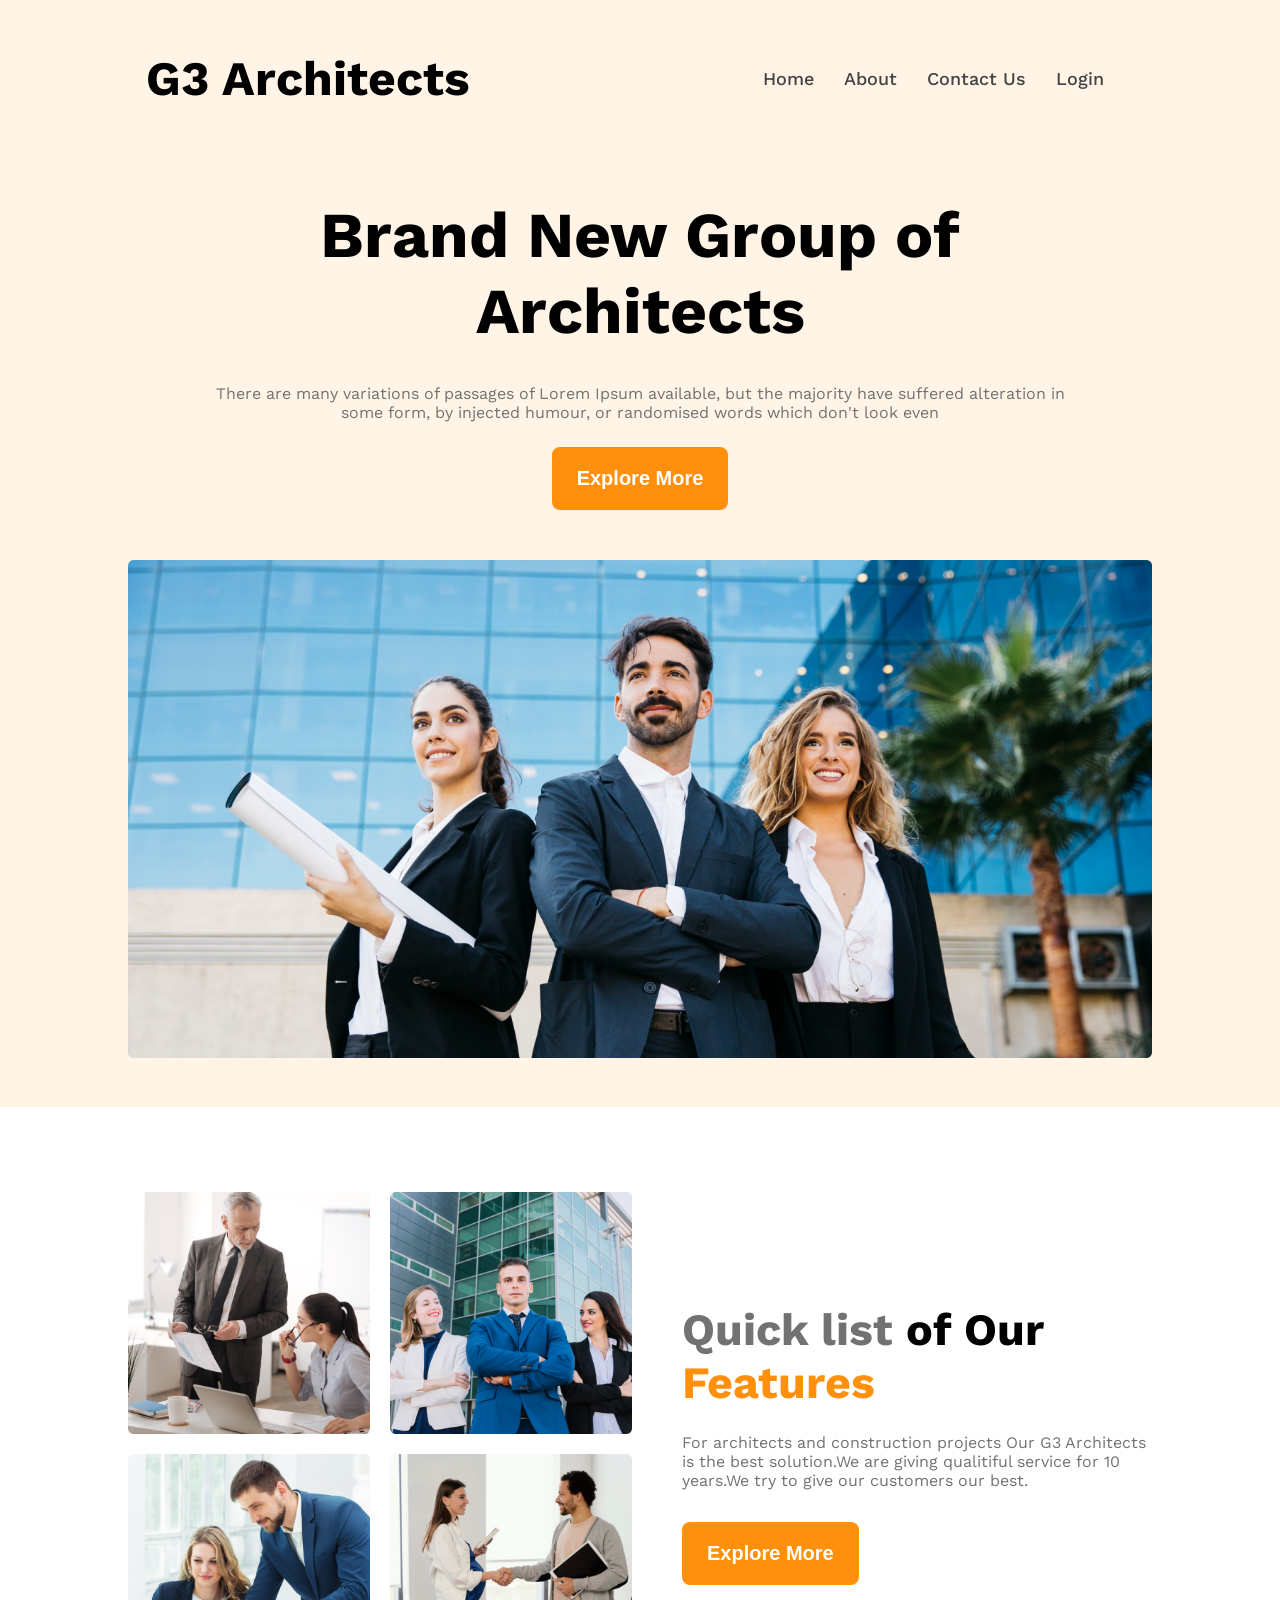
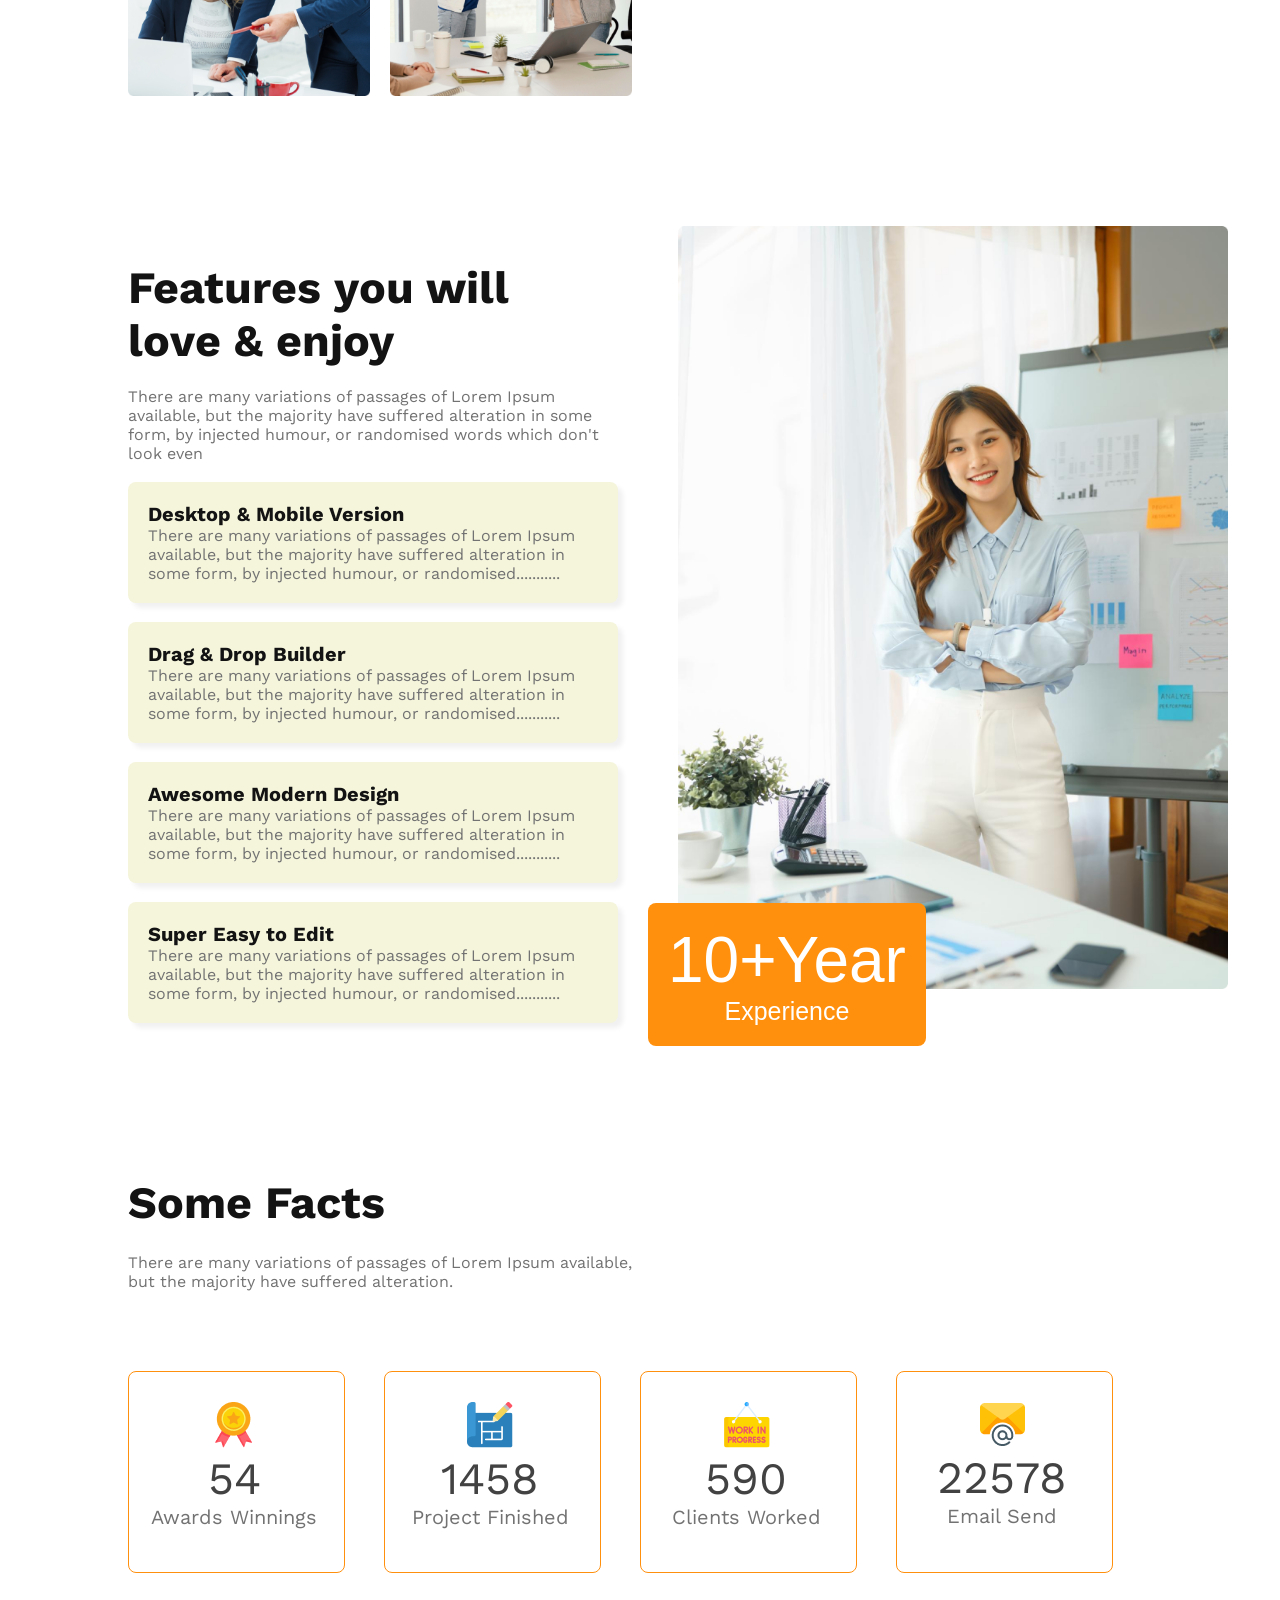
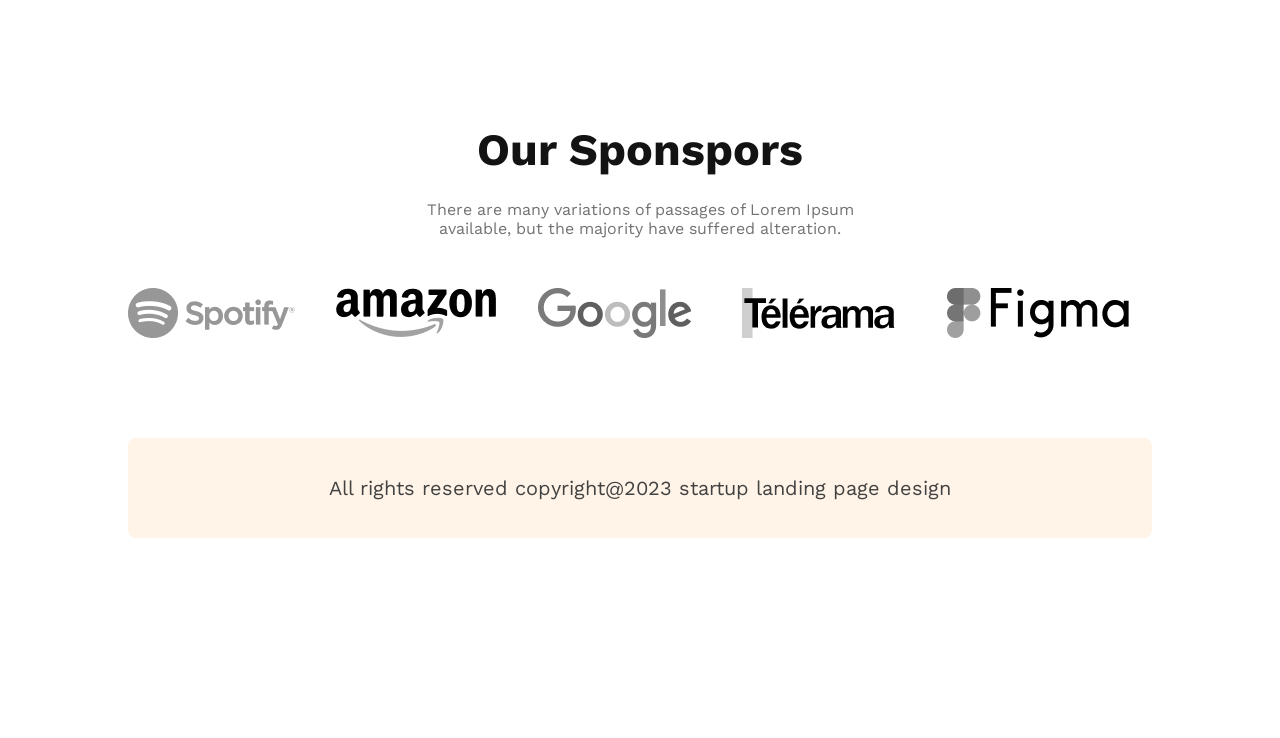
<file: index.html>
<!DOCTYPE html>
<html lang="en">
<head>
    <meta charset="UTF-8">
    <meta name="viewport" content="width=device-width, initial-scale=1.0">
    <title>g3 architects</title>
    <link rel="stylesheet" href="styles/architects.css">
</head>
<body class="work-sans-font">
     <!-- banner section start -->
    <header class="bg-light">
<nav class="navbar display-flex">
<h3 class="brand">G3 Architects</h3>
<ul class="nav-links display-flex">

<li class="nav-item"><a href="" class="nav-link text-gray">Home</a></li>
<li class="nav-item"><a href="" class="nav-link text-gray">About</a></li>
<li class="nav-item"><a href="" class="nav-link text-gray">Contact Us</a></li>
<li class="nav-item"><a href="" class="nav-link text-gray">Login</a></li>

</ul>

</nav>

<div class="banner">
<div class="banner-content">

    <h1 class="banner-title">Brand New Group of Architects </h1>
<p class="banner-description">There are many variations of passages of Lorem Ipsum available, but the majority have suffered alteration in 
some form, by injected humour, or randomised words which don't look even</p>
<button class="btn-primary">Explore More</button>

</div>
<div style="width: 80%; margin: 0 auto;">
    <img class="banner-image" src="./images/banner.png" alt="">
</div>
    
</div>
    </header>
     <!-- banner section end -->

    <main>
       <!-- our features section start -->
        <section class="our-features">
           <div class="team-images-item">
             <img class="team-image" src="./images/team1.png" alt="">
            <img class="team-image" src="./images/team2.png" alt="">
            <img class="team-image" src="./images/team3.png" alt="">
            <img class="team-image" src="./images/team4.png" alt="">
           </div>

         <div class="our-features-description-item">
            <div>
                <h2 class="features-title"><span style="color: #727272;">Quick list</span> of Our <span style="color: #FF900E;">Features</span></h2>
           <p class="features-description">For architects and construction projects Our G3 Architects is the best solution.We are giving qualitiful service for 10 years.We try to give our customers our best.</p>
           <button class="btn-primary">Explore More</button>
            </div>
         </div>
        </section>
       <!-- our features section end -->
        
<!-- special feature section start -->
        <section id="special-features-item">
           
        <div>
             <h3 class="special-feature-title">Features you will love & enjoy</h3>
            <p class="special-feature-description">There are many variations of passages of Lorem Ipsum available, but the majority have suffered alteration in some form, by injected humour, or randomised words which don't look even</p>

             <div class="enjoyable-feature">
                <h4 class="enjoyable-feature-title">Desktop & Mobile Version</h4>
                <p class="enjoyable-feature-description">There are many variations of passages of Lorem Ipsum available, but the majority have suffered alteration in some form, by injected humour, or randomised...........</p>
            </div>

            <div class="enjoyable-feature">
                <h4 class="enjoyable-feature-title">Drag & Drop Builder</h4>
                <p class="enjoyable-feature-description">There are many variations of passages of Lorem Ipsum available, but the majority have suffered alteration in some form, by injected humour, or randomised...........</p>
            </div>

            <div class="enjoyable-feature">
                <h4 class="enjoyable-feature-title">Awesome Modern Design</h4>
                <p class="enjoyable-feature-description">There are many variations of passages of Lorem Ipsum available, but the majority have suffered alteration in some form, by injected humour, or randomised...........</p>
            </div>
            
            <div class="enjoyable-feature">
                <h4 class="enjoyable-feature-title">Super Easy to Edit</h4>
                <p class="enjoyable-feature-description">There are many variations of passages of Lorem Ipsum available, but the majority have suffered alteration in some form, by injected humour, or randomised...........</p>
            </div>

            </div>

 <div>
<img class="lady-architect" src="./images/architect.png" alt="this is a lady architect">
<button class="experience-info">
    <span class="year-of-experience">10+Year</span><br><span class="experience-text">Experience</span>
</button>
 </div>

<!-- <div class="experience-info-item">
    <p class="experience-info">10+Year
        <span style="font-size: 1.56rem; font-weight: 500;">Experience</span></p>
 </div> -->
    
 </section>
 <!-- special feature section end -->

 <!-- fact section start -->
<section id="area-facts">
<h2 class="fact-title">Some Facts</h2>
<p class="fact-description">There are many variations of passages of Lorem Ipsum available, but the majority have suffered alteration.</p>

<div class="carts-item">

<div class="cart"> 
<img src="./images/icons/ribon.png" alt="">
<p class="numbers">54</p>
<p class="completed-works">Awards Winnings</p>
</div>

<div class="cart">
    <img src="./images/icons/projects.png" alt="">
    <p class="numbers">1458</p>
    <p class="completed-works">Project Finished</p>
</div>

<div class="cart">
    <img src="./images/icons/customers.png" alt="">
        <p class="numbers">590</p>
        <p class="completed-works">Clients Worked</p>
</div>

<div class="cart">
    <img src="./images/icons/email.png" alt="">
    <p class="numbers">22578</p>
    <p class="completed-works">Email Send</p>
</div>
</div>
</section>
<!-- fact section end -->

<section id="our-sponspors">
    <h2 class="sponspors-title">Our Sponspors</h2>
<p class="sponspors-description">There are many variations of passages of Lorem Ipsum available, but the majority have suffered alteration.</p>

<div class="sponspors-item">
    <img src="./images/sponsors/spotify.png" alt="">
    <img src="./images/sponsors/amazon.png" alt="">
    <img src="./images/sponsors/google.png" alt="">
    <img src="./images/sponsors/telerama.png" alt="">
    <img src="./images/sponsors/figma.png" alt="">
</div>
</section>
    </main>
    <footer id="footer-item">
<P class="Policy-item">All rights reserved copyright@2023 startup landing page design</P>
    </footer>
</body>
</html>
</file>
<file: styles/architects.css>
@import url('https://fonts.googleapis.com/css2?family=Work+Sans:ital,wght@0,100..900;1,100..900&display=swap');


.work-sans-font {
  font-family: "Work Sans", sans-serif;
  font-optical-sizing: auto;
  font-weight: 400;
  font-style: normal;
}

/* shared style starts */
.display-flex{
  display: flex;
}
/* dark 2 color */
.text-gray{
  color: #424242;
}
/* dark 3 color */
.text-light-gray{
  color: #727272;
}
.bg-light{
  background-color: rgba(255, 144, 14, 0.1);
}
.btn-primary{
  background-color: #FF900E;
  color: white;
  padding: 20px 25px;
  font-size: 1.25rem;
  font-weight: 600;
  border-radius: 8px;
  border: none;
}
.enjoyable-feature{
  width: 450px;
  border:none;
  border-radius: 8px;
  box-shadow: 5px 5px 5px rgba(0, 0, 0, 0.06);
  margin-top: 19px;
  padding: 20px 20px 20px 20px;
  background-color: beige;
}
.enjoyable-feature-title{
color: #131313;
font-size: 1.25rem;
}
.enjoyable-feature-description{
color: #727272;
}

/* shared style ends */

*{
  margin: 0;
  padding: 0;
}
/* navbar related styles start*/
.navbar{
  justify-content: space-around;
  align-items: center;
   max-width: 1440px;
  margin: 0 auto;
  padding-top:50px;
}

.brand{
  font-size: 3rem;
  font-weight: 700;
}
.nav-item{
  list-style: none;
  margin-right: 30px;
}
.nav-link{
  text-decoration: none;
  font-size: 18px;
  font-weight: 500;
}
/* navbar related styles end */

/* banner related styles start */
.banner{
  max-width: 1440px;
  margin: 0 auto;
  padding-top: 90px;
}
.banner-content{
  max-width: 850px;
  margin: 0 auto;
  text-align: center;
margin-bottom: 50px;
}
.banner-title{
  font-weight: 700;
  font-size: 4rem;
}
.banner-description{
  color: #727272;
  margin-top: 35px;
  margin-bottom: 25px;
}
.banner-image{
  width: 100%;
  margin-bottom: 45px;
}
/* banner related styles end */

/* our features section related styles start */
.our-features{
  max-width: 80%;
  display: flex;
  gap: 50px;
  margin: 85px auto 130px;

}
.team-images-item{
  display: grid;
  grid-template-columns: repeat(2, 1fr);
  gap: 20px;
}
.team-image{
  width: 242px;
  height: 242px;
}
.our-features-description-item{
  display: flex;
  align-items: center;
}
.features-title{
  font-size: 2.8rem;
}
.features-description{
  margin-top: 24px;
  margin-bottom: 32px;
  color: #727272;
}
/* our features section related styles end */

/* special feature section related style start */
#special-features-item{
  max-width: 80%;
  margin: 0 auto;
  display: flex;
  gap: 50px;
  justify-content: space-between;
}
.special-feature-title{
font-size: 2.8rem;
font-weight: Bold;
color: #131313;
margin-top: 35px;
margin-bottom: 20px;
width: 400px;
}
.special-feature-description{
width: 500px;
color: #727272;

}
.lady-architect{
  height: auto;
  width: 550px;
}
.experience-info{
  border: none;
  border-radius: 8px;
  margin-top: -90px;
  margin-left: -30px;
  padding: 20px;
  color: white;
  background: rgba(255, 144, 14, 1);
}
.year-of-experience{
  font-size: 4rem;
}
.experience-text{
  font-size: 1.56rem;
}

/* fact section relateed styles start */
#area-facts{
 max-width: 80%;
 margin: 0 auto;
}
.fact-title{
  font-size: 2.8rem;
  color: rgb(19, 19, 19);
  margin-top: 130px;
  margin-bottom: 24px;
}
.fact-description{
  width: 510px;
  color: rgb(114, 114, 114);
  margin-bottom: 80px;
}
.carts-item{
  display: grid;
  grid-template-columns: repeat(4, 1fr);
}
.cart{
  max-width: 170px;
  max-height: 170px;
  text-align: center;
  border: 1px solid rgb(255, 144, 14);
  border-radius: 8px;
  padding: 30px 25px 43px 20px;
}
.numbers{
  font-size: 2.8rem;
  color: #424242;
}
.completed-works{
  font-size: 1.25rem;
  color: #727272;
}
/* fact section related styles end */

/*our-sponspors section related styles start  */
#our-sponspors{
  width: 80%;
  margin: 0 auto;
}
.sponspors-title{
  font-size: 2.8rem;
  font-weight: 700;
  color: #131313;
  text-align: center;
  margin-top: 150px;
  margin-bottom: 24px;
}
.sponspors-description{
  color: #727272;
  text-align: center;
  width: 500px;
  margin: 0 auto;
}
.sponspors-item{
  margin-top: 50px;
  display: grid;
  grid-template-columns: repeat(5,1fr);
}
.sponspors-item img{
  filter: grayscale(100%);
}
#footer-item{
  max-width: 80%;
  margin: 100px auto 200px;
}
.Policy-item{
font-size: 1.25rem;
padding-top: 38px;
padding-bottom: 38px;
color: #424242;
background: rgba(255, 244, 231, 1);
text-align: center;
border-radius: 8px;

}

/* responsive design for mobile devices */
@media screen and (max-width:576px) {
  .navbar, .nav-links{
    flex-direction: column;
  }
  .team-images-item{
     grid-template-columns: repeat(1, 1fr);
  }
  .our-features{
    flex-direction: column-reverse;
    margin: 60px auto 60px;
  }
  .team-image{
    width:100%;
    height: auto;
  }
 #special-features-item{
flex-direction: column;
 }
 .special-feature-title{
  width: auto;
 }
 .special-feature-description{
  width: auto;
 }
 .enjoyable-feature{
  width: auto;
  padding: 10px;
 }
 .lady-architect{
  width: 100%;
  margin-top: 20px
 }
 .fact-title{
  margin-top: 90px;
 }
.fact-description{
  width: auto;
  margin-bottom: 45px;
}
.carts-item{
grid-template-columns: repeat(1, 1fr);
 }
 .cart{
  max-width: 85%;
  margin-bottom: 20px;
 }
 .sponspors-title{
  margin-top: 115px;
 }
 .sponspors-description{
  width: auto;
 }
 .sponspors-item{
  grid-template-columns: repeat(1, 1fr);
  gap: 40px;
 }
 .sponspors-item img{
  margin: 0 auto;
 }
 .experience-info{
  margin-top: -50px;
  margin-left: -20px;
  padding: 10px;
 }
 .year-of-experience{
  font-size: 1.5rem;
 }
.experience-text{
font-size: .9rem;
}
.Policy-item{
  font-size: .9rem;
  padding-top: 25px;
  padding-bottom: 25px;
}
#footer-item{
  margin: 70px auto 100px;
}

}

/* responsive design for tablet */
@media screen and (min-width: 576px) and (max-width: 992px) {
  .our-features{
    flex-direction: column-reverse;
  }
  .team-image{
    width: 100%;
    height: auto;
  }
  #special-features-item{
flex-direction: column;
 }
 .special-feature-title{
  width: auto;
 }
 .special-feature-description{
  width: auto;
 }
 .enjoyable-feature{
  width: auto;
 }
 .lady-architect{
  width:100%;
  margin-top: 20px;
 }
 .carts-item{
  grid-template-columns: repeat(2, 1fr);
 }
 .cart{
  max-width: 80%;
  margin-right: 20px;
  margin-bottom: 20px;
 }
 .year-of-experience{
  font-size: 2rem;
 }
 .experience-text{
  font-size: 1rem;
}
}
</file>
